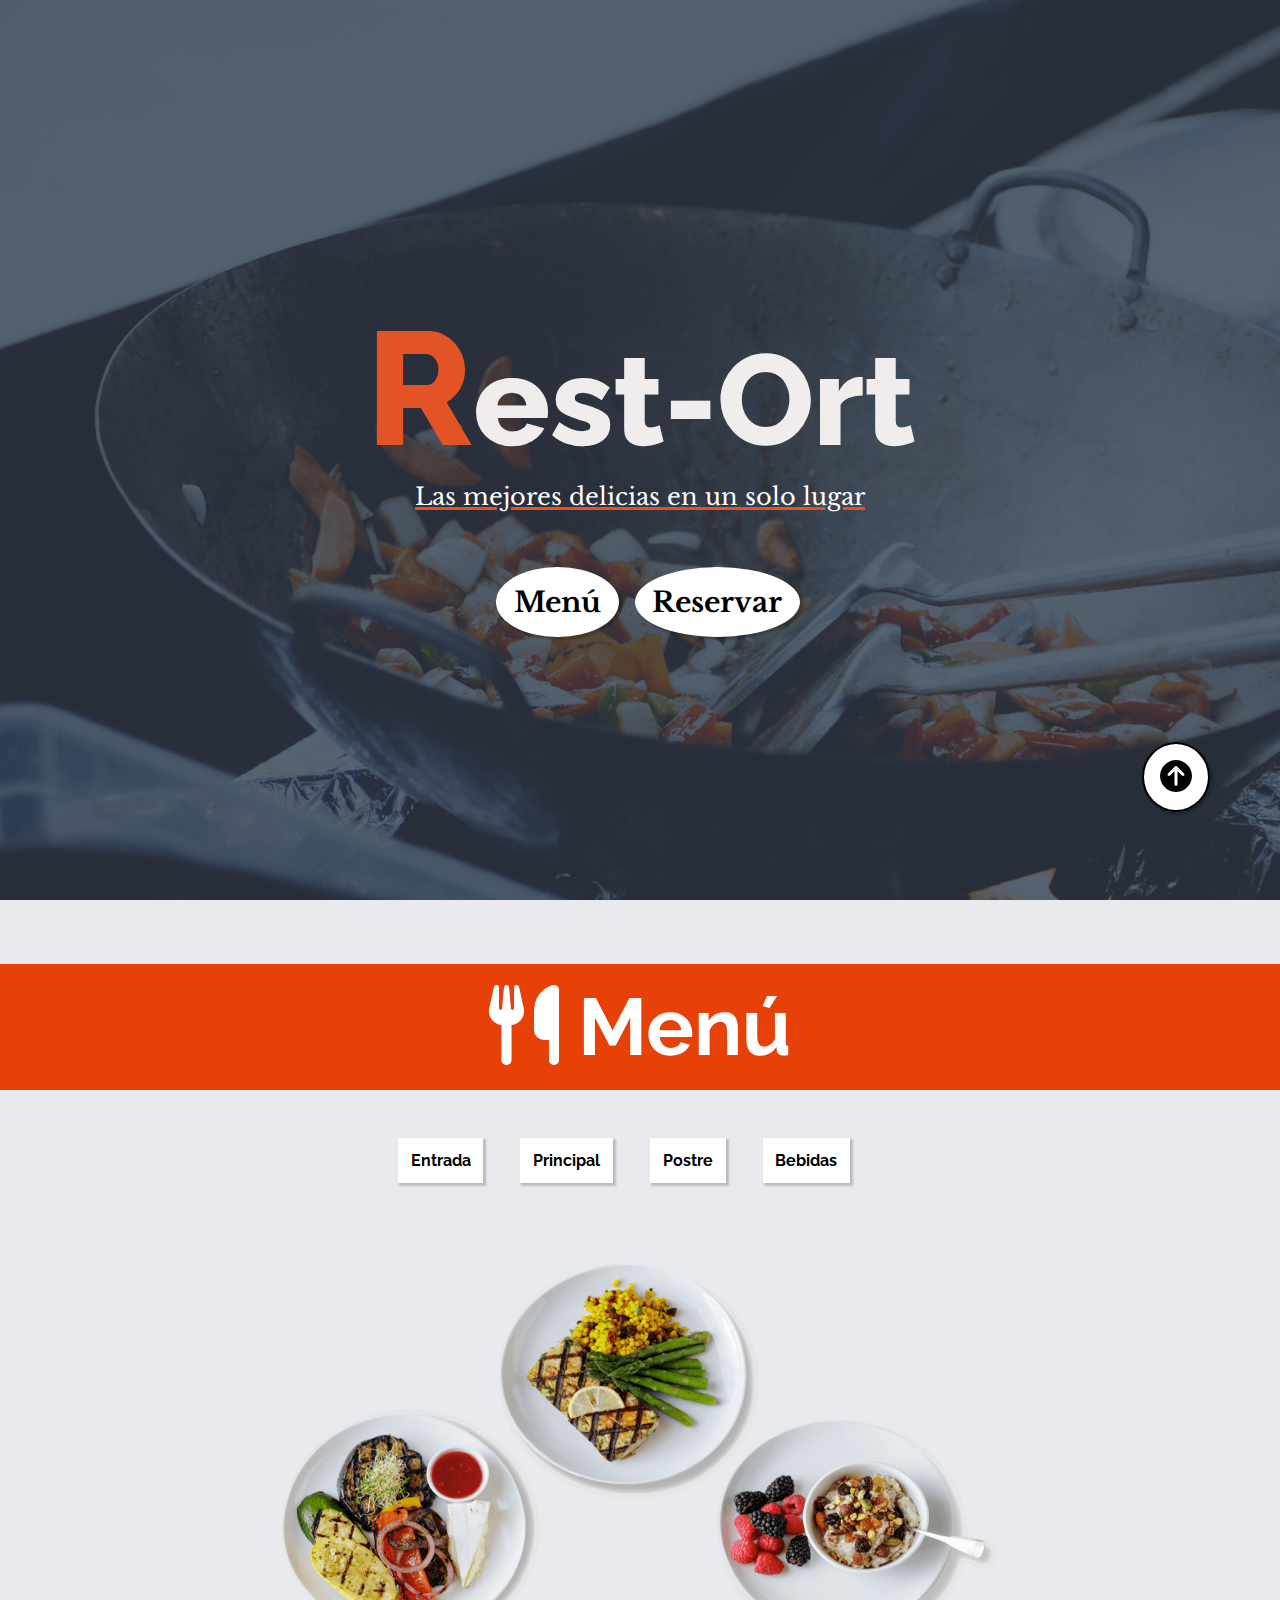
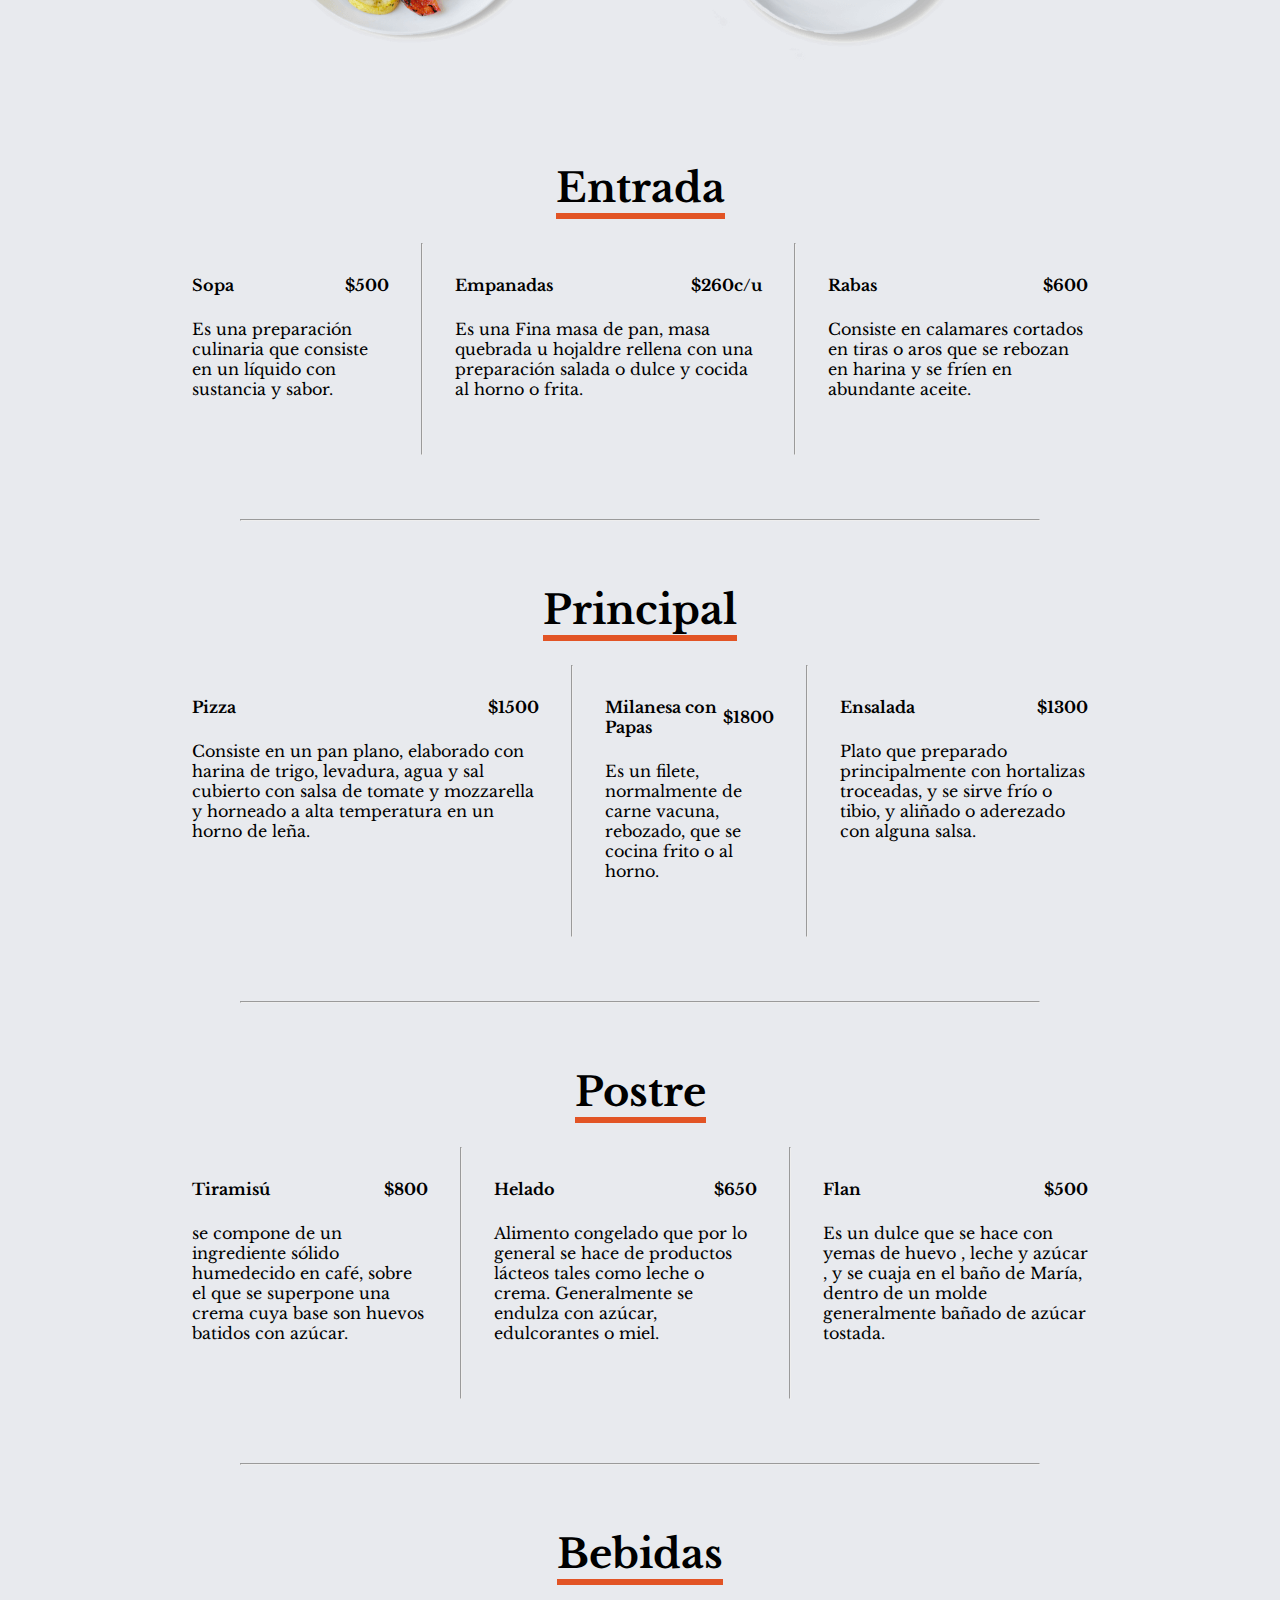
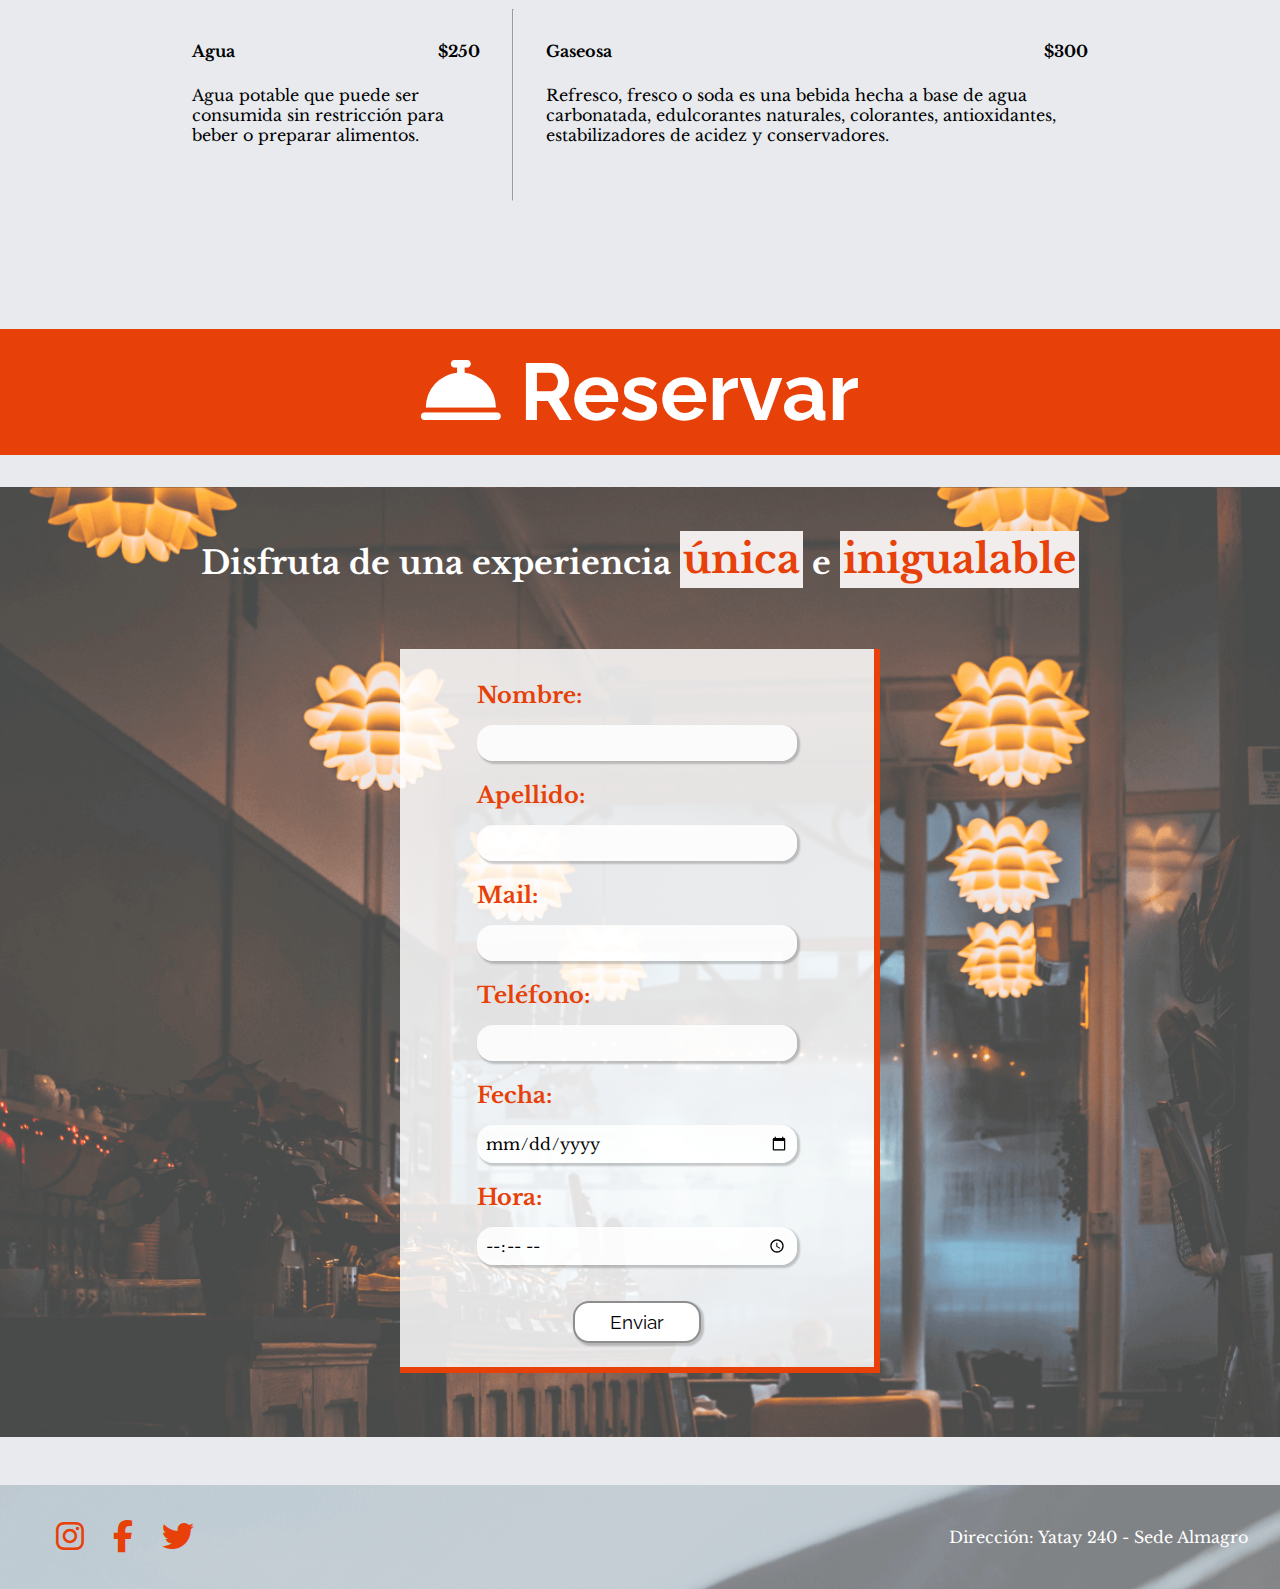
<file: Resto-Ort-master/index.html>
<!DOCTYPE html>
<html lang="es">
<head>
    <meta charset="UTF-8">
    <meta http-equiv="X-UA-Compatible" content="IE=edge">
    <meta name="viewport" content="width=device-width, initial-scale=1.0">
    <title>Rest-Ort</title>
    
    <link rel="icon" type="image/png" sizes="32x32" href="images/favicon-32x32.png">

    <link rel="stylesheet" href="https://cdnjs.cloudflare.com/ajax/libs/font-awesome/6.1.1/css/all.min.css" />
    <link rel="stylesheet" href="styles.css">
    
</head>
<body>
    <header>
        <div class="filter-header">
            <h1>Rest-Ort</h1>
            <p>Las mejores delicias en un solo lugar</p>
            <nav>
                <a href="#container-menu"><h3>Menú</h3></a>
                <a href="#titulo-reserva"><h3>Reservar</h3></a>
            </nav>
        </div>
    </header>

    <section id="container-menu">
        <h2><i class="fa-solid fa-utensils"></i> Menú </h2>

        <a href="#entrada"><h3>Entrada</h3></a>
        <a href="#principal"><h3>Principal</h3></a>
        <a href="#postre"><h3>Postre</h3></a> 
        <a href="#bebida"><h3>Bebidas</h3></a>          
        
        
        <div id="menu">
            <div class="img">
                <img src="images/platos.png" alt="sopa">
            </div>

                <div class="menu-seccion one" id="entrada">
                    <div>
                        <h3>Entrada</h3>
                    </div>
                    <div class="menu-entrada-container">
                            <div class="menu-entrada">
                                <div>
                                    <h4>Sopa</h4>
                                    <h4>$500</h4>
                                </div>
                                <p> Es una preparación culinaria que consiste en un líquido con sustancia y sabor.</p>
                                
                            </div>
                            <hr>
                            
                            <div class="menu-entrada">
                                <div>
                                    <h4>Empanadas</h4>
                                    <h4>$260c/u</h4>
                                </div>
                                <p>  Es una Fina masa de pan, masa quebrada u hojaldre rellena con una preparación salada o dulce y cocida al horno o frita.</p>
                            </div>

                            <hr>

                            <div class="menu-entrada">
                                <div>
                                    <h4>Rabas</h4>
                                    <h4>$600</h4>
                                </div>
                                <p> Consiste en calamares cortados en tiras o aros que se rebozan en harina y se fríen en abundante aceite.</p>
                            </div>
                    </div>
                </div>

                <hr class="solo">

                <div class="menu-seccion two" id="principal">
                    <div>
                        <h3>Principal</h3>
                    </div>
                    <div class="menu-entrada-container">
                            <div class="menu-entrada">
                                <div>
                                    <h4>Pizza</h4>
                                    <h4>$1500</h4>
                                </div>
                                <p> Consiste en un pan plano, elaborado con harina de trigo, levadura, agua y sal cubierto con salsa de tomate y mozzarella y horneado a alta temperatura en un horno de leña.</p>
                                
                            </div>
                            
                            <hr>
                            <div class="menu-entrada">
                                <div>
                                    <h4>Milanesa con Papas</h4>
                                    <h4>$1800</h4>
                                </div>
                                <p> Es un filete, normalmente de carne vacuna, rebozado, que se cocina frito o al horno.</p>
                            </div>

                            <hr>

                            <div class="menu-entrada">
                                <div>
                                    <h4>Ensalada</h4>
                                    <h4>$1300</h4>
                                </div>
                                <p> Plato que preparado principalmente con hortalizas troceadas, y se sirve frío o tibio, y aliñado o aderezado con alguna salsa.</p>
                            </div>
                    </div>
                </div>

                <hr class="solo">

                <div class="menu-seccion three" id="postre">
                    <div>
                        <h3>  Postre</h3>
                    </div>
                    <div class="menu-entrada-container">
                            <div class="menu-entrada">
                                <div>
                                    <h4>Tiramisú</h4>
                                    <h4>$800</h4>
                                </div>
                                <p> se compone de un ingrediente sólido humedecido en café, sobre el que se superpone una crema cuya base son huevos batidos con azúcar.</p>
                                
                            </div>

                            <hr>
                            
                            <div class="menu-entrada">
                                <div>
                                    <h4>Helado</h4>
                                    <h4>$650</h4>
                                </div>
                                <p> Alimento congelado que por lo general se hace de productos lácteos tales como leche o crema. Generalmente se endulza con azúcar, edulcorantes o miel.</p>
                            </div>

                            <hr>

                            <div class="menu-entrada">
                                <div>
                                    <h4>Flan</h4>
                                    <h4>$500</h4>
                                </div>
                                <p> Es un dulce que se hace con yemas de huevo , leche y azúcar , y se cuaja en el baño de María, dentro de un molde generalmente bañado de azúcar tostada.</p>
                            </div>
                    </div>
                </div>

                <hr class="solo">

                <div class="menu-seccion four" id="bebida">
                    <div>
                        <h3>Bebidas</h3>
                    </div>
                    <div class="menu-entrada-container">
                            <div class="menu-entrada">
                                <div>
                                    <h4>Agua</h4>
                                    <h4>$250</h4>
                                </div>
                                <p> Agua potable que puede ser consumida sin restricción para beber o preparar alimentos.</p>
                                
                            </div>

                            <hr>
                            
                            <div class="menu-entrada">
                                <div>
                                    <h4>Gaseosa</h4>
                                    <h4>$300</h4>
                                </div>
                                <p> Refresco, fresco o soda es una bebida hecha a base de agua carbonatada, edulcorantes naturales, colorantes, antioxidantes, estabilizadores de acidez y conservadores.</p>
                            </div>
                
                    </div>
                </div>

                <a href="#"  class="btn-flotante" >
                    <i class="fa-solid fa-circle-arrow-up"></i>
                </a> 
            
            </div>
        
    </section>

    <h2 id="titulo-reserva"><i class="fa-solid fa-bell-concierge"></i> Reservar </h2>
    

    <section id="formulario">
        <div>
           <h3>Disfruta de una experiencia <span>única</span> e <span>inigualable</span></h3> 
        </div>
        <form id="form" action="respuesta.html" method="get">
           
                <div class="parte-form">
                    <label for="nombre">Nombre:</label>
                    <input type="text" name="nombre" id="nombre" >
                </div>
                <br>
                <div class="parte-form">
                    <label for="apellido"> Apellido:</label>
                    <input type="text" name="apellido" id="apellido"  >
                </div>
   
            <br>
            <div class="parte-form">
                <label for="mail">Mail:</label>
                <input type="text" name="mail" id="mail">
            </div>
            <br>
            <div class="parte-form">
                <label for="telefono">Teléfono:</label>
                <input type="tel" name= "telefono" id="telefono" >
            </div>
            <br>
            <div class="parte-form">
        
                <label for="fecha">Fecha:</label>
                <input type="date" name="fecha" id="fecha">

            </div>
            <br>
            <div class="parte-form">
                <label for="hora">Hora:</label>
                <input type="time" name="hora" id="hora">
            </div>
            <br>
            <input id="enviar" type="submit" value="Enviar">
            
            
        </form>

    </section>

 
    
    <footer>
        <div class="footer-filter">
            <div>
                <a href="https://www.instagram.com/" target="_blank" ><i class="fa-brands fa-instagram"></i></a>
        
                <a href="https://www.facebook.com/" target="_blank" ><i class="fa-brands fa-facebook-f"></i></a>

                <a href="https://www.twitter.com/" target="_blank" ><i class="fa-brands fa-twitter"></i></a>
            </div>
            <div>
                <p>Dirección: Yatay 240 - Sede Almagro </p>
            </div>
        </div>
    </footer>
    <!-- comentario -->
    <script src="main.js"></script>

</body>
</html>
</file>
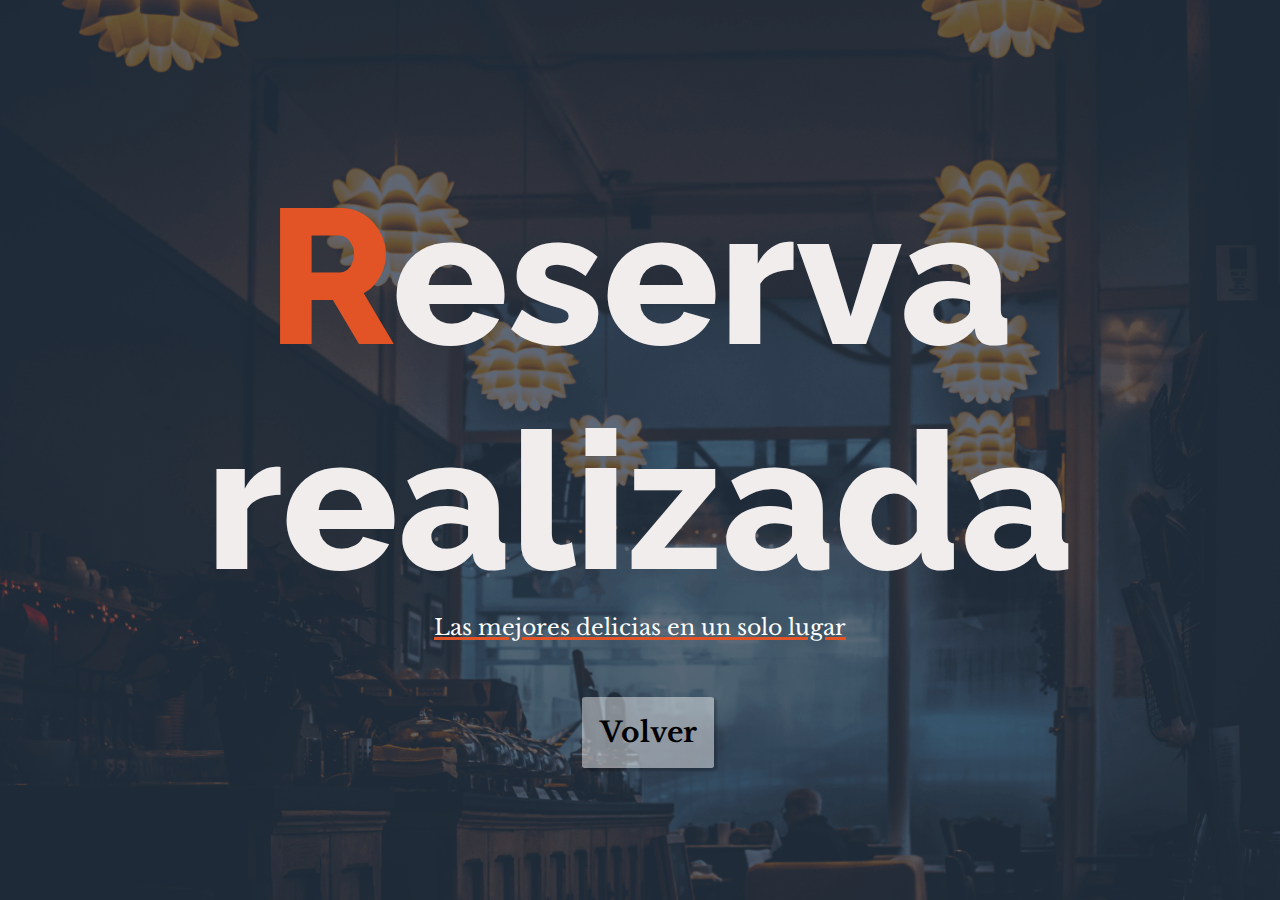
<file: Resto-CaC-master/respuesta.html>
<!DOCTYPE html>
<html lang="es">

<head>
    <meta charset="UTF-8">
    <meta http-equiv="X-UA-Compatible" content="IE=edge">
    <meta name="viewport" content="width=device-width, initial-scale=1.0">
    <title>Rest-Ort</title>

    <link rel="icon" type="image/png" sizes="32x32" href="images/favicon-32x32.png">

    <link rel="stylesheet" href="https://cdnjs.cloudflare.com/ajax/libs/font-awesome/6.1.1/css/all.min.css" />
    <link rel="stylesheet" href="styles.css">
</head>

<body>
    <header class="reserva">
        <div class="filter-header">
            <h1>Reserva realizada</h1>
            <p>Las mejores delicias en un solo lugar</p>
            <nav>
                <a href="index.html">
                    <h3>Volver</h3>
                </a>
            </nav>
        </div>
    </header>

</body>

</html>
</file>
<file: Resto-Ort-master/styles.css>
@import url('https://fonts.googleapis.com/css2?family=Libre+Baskerville&family=Raleway:wght@400;600;800&display=swap');



*{
    margin:0;
    box-sizing: border-box;
    scroll-behavior: smooth;
    text-decoration: none;
    font-family: 'Libre Baskerville', serif;

}


body{
    background-color:  #dee1e6b0;
    position:absolute;

}

header{
    background-image: url('images/fondoHeader.png');
    background-repeat: no-repeat;
}



header .filter-header{
    display:flex;
    justify-content:center;
    align-items:center;
    flex-direction: column;
    height:100vh;
    background-color: rgba(3, 22, 44, 0.616);
    
}



header h1{
    padding-top:2rem;
    color: #f1eded;
    font-family: 'Raleway', sans-serif;
    font-size: 8rem;
    font-weight: 800;
    text-align: center;

}

header p{
    font-size:1.5rem;
    color: #ffffff;
    font-family: 'Libre Baskerville', serif;
    text-decoration: underline rgb(226, 84, 37) .2rem;

}

header h1::first-letter{
    color: rgb(226, 84, 37);
    font-family: 'Raleway', sans-serif;
    font-size: 10rem;
}

header nav{
    margin-top: 3.5rem;
    display:flex;
    flex-direction: row;


}


header nav  a, #reserva nav a{
    border-radius: 80%;
    padding:1.1rem;
    font-size: 1.5rem;
    font-family: 'Raleway', sans-serif;
    background-color: white;
    text-decoration: none;
    display:block;
    color:black;
    box-shadow: 2px 2px 2px 1px rgba(0, 0, 0, 0.2);
    margin-left: 1rem;
    transition: all 300ms ease 0ms;
    

}

header nav a:hover, #reserva nav a:hover {
    cursor: pointer;
    background-color:rgb(231, 64, 8);
    color: white;

}

#container-menu{
    margin: 0 auto;
    text-align: center;
    padding: 2rem 0rem;

}

#container-menu h2{
    font-family: 'Raleway', sans-serif;
    font-size: 5rem;
    margin: 2rem 0rem;
    padding: 1rem;
    color:white;
    background-color: rgb(231, 64, 8);
}



#container-menu a h3{
    font-size: 1rem;
    font-family: 'Raleway', sans-serif;
    background-color: white;
    text-decoration: none;
    margin-right: 2rem;
    margin-top:1rem;
    font-weight:bold;
    padding:0.8rem;
    display:inline-block;
    color:black;
    cursor:pointer;
    box-shadow: 2px 2px 2px 1px rgba(0, 0, 0, 0.2);
    transition: all 100ms ease 0ms;

}

#container-menu a h3:hover{
    cursor: pointer;
    background-color:rgb(231, 64, 8);
    color: white;
    transform: scale(1.1);
}


#menu .img{
  
    padding: 2rem;
    margin-top:3rem;
}

#menu img{
    width: 45rem;
    height: 25rem;

}
.menu-seccion{
    display:flex;
    align-items:center;
    justify-content:center;
    flex-direction:column;
    padding:2rem;
    margin: 2rem 8rem;
}

#menu .solo{
    margin: 0 15rem;
}

.menu-seccion h3{
    font-size: 2.5rem;
    border-bottom: .4rem solid rgb(226, 84, 37)  ;
    margin-bottom:1.5rem;
}
.menu-entrada{
    padding: 1rem;
    background-color: rgba(224, 87, 41, 0);
    margin: 1rem;
    text-align: left;
}

.menu-entrada div{
    display:flex;
    justify-content:space-between;
    align-items: center;
}

.menu-entrada p{
    margin:1.5rem 0;
}

.menu-entrada-container{
    display:flex;
    flex-direction: row;

    
}


.item-menu{
    margin-top:4rem;
    justify-content: center;
    align-items: center;
}

.one, .four{
    grid-column-start: 1;
    grid-column-end: 3;
}

#menu a{
    border-radius: 80%;
    padding:1rem;
    font-size: 1.5rem;
    font-family: 'Raleway', sans-serif;
    background-color: white;
    text-decoration: none;
    display: inline-block;
    color:black;
    box-shadow: 2px 2px 2px 1px rgba(0, 0, 0, 0.2);
    margin-bottom: 3rem;
    border: 2px solid black;

}

#menu a:hover{
    cursor: pointer;
    background-color:rgb(231, 64, 8);
    color: white;
}

#titulo-reserva{
    font-family: 'Raleway', sans-serif;
    font-size: 5rem;
    text-align: center;
    margin: 2rem 0rem;
    padding: 1rem;
    color:white;
    background-color: rgb(231, 64, 8);
}

#formulario{
    background-image: url("images/fondo-form.png");
    background-position: center center;
    background-size: cover;
    margin-bottom: 3rem;
    display:flex;
    justify-content: space-evenly;
    align-items: center;
    flex-wrap: wrap;

}
#formulario h3{
    font-size: 2rem;
    color: white;
    text-align: center;
    margin: 3rem 2rem 0 2rem;
}

#formulario h3 span{
    color:rgb(231, 64, 8);
    background-color: #f1eded;
    padding: .2rem .2rem;
    font-size:2.5rem;
}

#formulario form{
    background-color: rgba(255, 255, 255, 0.842);
    align-items: center;
    padding:2rem 10rem 1rem 10rem;
    font-weight: bold;
    display:flex;
    flex-direction: column;
    justify-content:space-evenly;
    border-bottom: 6px solid rgb(231, 64, 8);
    border-right: 6px solid rgb(231, 64, 8);
    width: 30rem;
    margin: 4rem 0rem;

}

.parte-form{
    display: flex;
    flex-direction: column;

}

#formulario form input{
    border-radius: 1rem;
   padding:.5rem;
   background-color:#ffffffd8;
   border:none;
   outline: none;
   width:20rem;
   box-shadow: 2px 2px 2px 1px rgba(0, 0, 0, 0.2);
   font-size: 1rem;

}

#formulario input[type="submit"]{
    padding:.5rem;
    font-size: 1.2rem;
    margin-top:1rem;
    font-family: 'Raleway', sans-serif;
    background-color: white;
    text-decoration: none;
    display: inline-block;
    color:black;
    box-shadow: 2px 2px 2px 1px rgba(0, 0, 0, 0.2);
    margin-bottom: .5rem;
    border: 2px solid rgba(0, 0, 0, 0.445);
    width:8rem;
    transition: all 300ms ease 0ms;
}


#formulario input[type="submit"]:hover{
    cursor: pointer;
    background-color:rgb(231, 64, 8);
    color: white;
    outline: none;
}

#formulario  label{
    margin-bottom: 1rem;
    color:rgb(231, 64, 8);
    font-size: 1.4rem;
    margin-right: 2rem;
    display: inline-block;
}


#formulario form input:focus
{
    outline: .2rem solid rgba(235, 99, 8, 0.671);
    background-color:rgba(235, 99, 8, 0.479);
    transition: all 100ms ease 0ms;

}


footer .footer-filter{
    padding:2rem;
    display: flex;
    justify-content: space-between;
    align-items: center;
     font-family: 'Libre Baskerville', serif;
     background-color: rgba(173, 197, 212, 0.418);
}

footer{
    background-image: url("images/fondoHeader.png");
    color:white;
}

footer p{
    font-size: 1rem;
}

footer a{
  font-size: 2rem;
  padding-left:1.5rem;
  color:rgb(231, 64, 8);
  display: inline-block;

 
}

footer a:hover{
    transform: scale(1.2);

}

.btn-flotante{
        color: #ffffff; 
        border-radius: 5px; 
        padding: 18px 30px; 
        position: fixed;
        bottom: 40px;
        right: 70px;
        transition: all 300ms ease 0ms;
        box-shadow: 0px 8px 15px rgba(0, 0, 0, 0.1);
        z-index: 99;
    }

.btn-flotante i{
    font-size: 2rem;
}




/* Respuesta */

.reserva{
    background-image: url('images/fondo-form.png');
    width: 100vw;
    height: 100vh;

}
</file>
<file: Resto-CaC-master/styles.css>
@import url('https://fonts.googleapis.com/css2?family=Libre+Baskerville&family=Raleway:wght@400;600;800&display=swap');

* {
    margin: 0;
    box-sizing: border-box;
    scroll-behavior: smooth;
    text-decoration: none;
    font-family: 'Libre Baskerville', serif;

}

body {
    background-color: #dee1e6b0;
}

h3 {
    text-align: center;
}

header {
    background-image: url('images/fondoHeader.png');
    background-repeat: no-repeat;
    background-size: cover;
    background-position: center;

}

header .filter-header {
    display: flex;
    justify-content: center;
    align-items: center;
    flex-direction: column;
    height: 100vh;
    background-color: rgba(3, 22, 44, 0.616);

}


header h1 {
    padding-top: 2rem;
    color: #f1eded;
    font-family: 'Raleway', sans-serif;
    font-size: 15vw;
    font-weight: 800;
    text-align: center;

}

header p {
    font-size: min(max(10px, 4vw), 22px);
    color: #ffffff;
    font-family: 'Libre Baskerville', serif;
    text-decoration: underline rgb(226, 84, 37) .2rem;

}

header h1::first-letter {
    color: rgb(226, 84, 37);
    font-family: 'Raleway', sans-serif;
    font-size: 15vw;
    text-align: center;
}

header nav {
    margin-top: 3.5rem;
    display: flex;
    flex-direction: row;

}

@media (max-width: 570px) {
    header nav{
        flex-direction: column;
        row-gap: 25px;
    }  
}

#boton-menu {
    padding: 1rem 37px ;

}

header nav a,
.reserva nav a {
    border-radius: 3%;
    padding: 1.1rem;
    font-size: 1.5rem;
    font-family: 'Raleway', sans-serif;
    background-color: rgba(255, 255, 255, 0.454);
    text-decoration: none;
    display: block;
    color: black;
    box-shadow: 2px 2px 2px 1px rgba(0, 0, 0, 0.2);
    margin-left: 1rem;
    transition: all 300ms ease 0ms;


}

header nav a:hover,
#reserva nav a:hover {
    cursor: pointer;
    background-color: rgb(231, 64, 8);
    color: white;

}

#container-menu {
    margin: 0 auto;
    text-align: center;

}

#container-menu h2 {
    font-family: 'Raleway', sans-serif;
    font-size: 5rem;
    margin: 2rem 0rem;
    padding: 1rem;
    color: white;
    background-color: rgb(231, 64, 8);
}

#container-menu a h3 {
    font-size: 1rem;
    font-family: 'Raleway', sans-serif;
    background-color: white;
    text-decoration: none;
    font-weight: bold;
    padding: 0.8rem;
    display: inline-block;
    color: black;
    cursor: pointer;
    box-shadow: 2px 2px 2px 1px rgba(0, 0, 0, 0.2);
    transition: all 100ms ease 0ms;

}

#container-menu a h3:hover {
    cursor: pointer;
    background-color: rgb(231, 64, 8);
    color: white;
    transform: scale(1.1);
}

img {
        max-width: 100%;
        height: auto;
        width: auto;
        margin-top: 5%;
    }

#navmenus {
    display: flex;
    justify-content: space-around;
}

@media (min-width: 1023px){
    #navmenus{
      margin: 0% 10%;
    }
}


.menu-seccion {
    display: flex;
    align-items: center;
    justify-content: center;
    flex-direction: column;
    padding: 2rem;
}

#menu .solo {
    margin: 0 15rem;
}

.menu-seccion h3 {
    font-size: 2.5rem;
    border-bottom: .4rem solid rgb(226, 84, 37);
    margin-bottom: 1.5rem;
}

.menu-entrada {
    padding: 1rem;
    background-color: rgba(224, 87, 41, 0);
    margin: 1rem;
    text-align: left;
}

.menu-entrada div {
    display: flex;
    justify-content: space-between;
    align-items: center;
}

.menu-entrada div h4 {
    margin: 0% 3px;
}

.menu-entrada p {
    margin: 1.5rem 0;
}

.menu-entrada-container {
    display: flex;
    flex-direction: row;


}
@media (max-width: 468px){
    .menu-entrada-container{
      display: flex;
      flex-direction: column;
    }
}
.item-menu {
    margin-top: 4rem;
    justify-content: center;
    align-items: center;
}

#menu a {
    border-radius: 80%;
    padding: 1rem;
    font-size: 1.5rem;
    font-family: 'Raleway', sans-serif;
    background-color: white;
    text-decoration: none;
    display: inline-block;
    color: black;
    box-shadow: 2px 2px 2px 1px rgba(0, 0, 0, 0.2);
    border: 2px solid black;

}

#menu a:hover {
    cursor: pointer;
    background-color: rgb(231, 64, 8);
    color: white;
}

#titulo-reserva {
    font-family: 'Raleway', sans-serif;
    font-size: 4rem;
    text-align: center;
    margin: 2rem 0rem;
    padding: 1rem;
    color: white;
    background-color: rgb(231, 64, 8);
}

#formulario {
    background-image: url("images/fondo-form.png");
    background-position: center;
    background-size: cover;
    background-repeat: no-repeat;
    margin-bottom: 3rem;
    display: flex;
    justify-content: space-evenly;
    align-items: center;
    flex-wrap: wrap;

}

#formulario h3 {
    font-size: 2rem;
    color: white;
    text-align: center;
    margin: 3rem 2rem 0 2rem;
}

#formulario h3 span {
    color: rgb(231, 64, 8);
    background-color: #f1eded;
    padding: .2rem .2rem;
    font-size: 2.5rem;
}

#formulario form {
    background-color: rgba(255, 255, 255, 0.842);
    align-items: center;
    padding: 2rem 1rem;
    font-weight: bold;
    display: flex;
    flex-direction: column;
    justify-content: space-evenly;
    border-bottom: 6px solid rgb(231, 64, 8);
    border-right: 6px solid rgb(231, 64, 8);
    width: 30rem;
    margin: 4rem 0rem;
}


@media (max-width: 1024px){
    #formulario form{
        outline: 6px solid rgb(231, 64, 8);
        outline-offset: -6px;
        border: 0px;
    }
}

.parte-form {
    display: flex;
    flex-direction: column;
}

#formulario form input {
    border-radius: 1rem;
    padding: .5rem;
    background-color: #ffffffd8;
    border: none;
    outline: none;
    width: 20rem;
    box-shadow: 2px 2px 2px 1px rgba(0, 0, 0, 0.2);
    font-size: 1rem;
}

#formulario input[type="submit"] {
    padding: .5rem;
    font-size: 1.2rem;
    margin-top: 1rem;
    font-family: 'Raleway', sans-serif;
    background-color: white;
    text-decoration: none;
    display: inline-block;
    color: black;
    box-shadow: 2px 2px 2px 1px rgba(0, 0, 0, 0.2);
    margin-bottom: .5rem;
    border: 2px solid rgba(0, 0, 0, 0.445);
    width: 8rem;
    transition: all 300ms ease 0ms;
}


#formulario input[type="submit"]:hover {
    cursor: pointer;
    background-color: rgb(231, 64, 8);
    color: white;
    outline: none;
}

#formulario label {
    margin-bottom: 1rem;
    color: rgb(231, 64, 8);
    font-size: 1.4rem;
    margin-right: 2rem;
    display: inline-block;
}


#formulario form input:focus {
    outline: .2rem solid rgba(235, 99, 8, 0.671);
    background-color: rgba(235, 99, 8, 0.479);
    transition: all 100ms ease 0ms;
}


footer .footer-filter {
    padding: 2rem;
    display: flex;
    justify-content: space-between;
    align-items: center;
    font-family: 'Libre Baskerville', serif;
    background-color: rgba(173, 197, 212, 0.418);
}

footer {
    background-image: url("images/fondoHeader.png");
    color: white;
}

footer p {
    font-size: 1rem;
}

footer a {
    font-size: 2rem;
    padding-left: 1.5rem;
    color: rgb(231, 64, 8);
    display: inline-block;


}

footer a:hover {
    transform: scale(1.2);

}

.btn-flotante {
    color: #ffffff;
    border-radius: 5px;
    padding: 30px 30px;
    position: fixed;
    bottom: 20px;
    right: 20px;
    transition: all 300ms ease 0ms;
    box-shadow: 0px 8px 15px rgba(0, 0, 0, 0.1);
    z-index: 99;
}

@media (min-width: 1023px) {
    .btn-flotante {
        bottom: 50px;
        right: 50px;
    } 
}

.btn-flotante i {
    font-size: 2rem;
}

#map {
	height: 500px;
	width: 100%;
    border: 6px solid rgb(231, 64, 8);
}

/* Respuesta */

.reserva {
    background-image: url('images/fondo-form.png');
    width: 100vw;
    height: 100vh;
}
</file>
